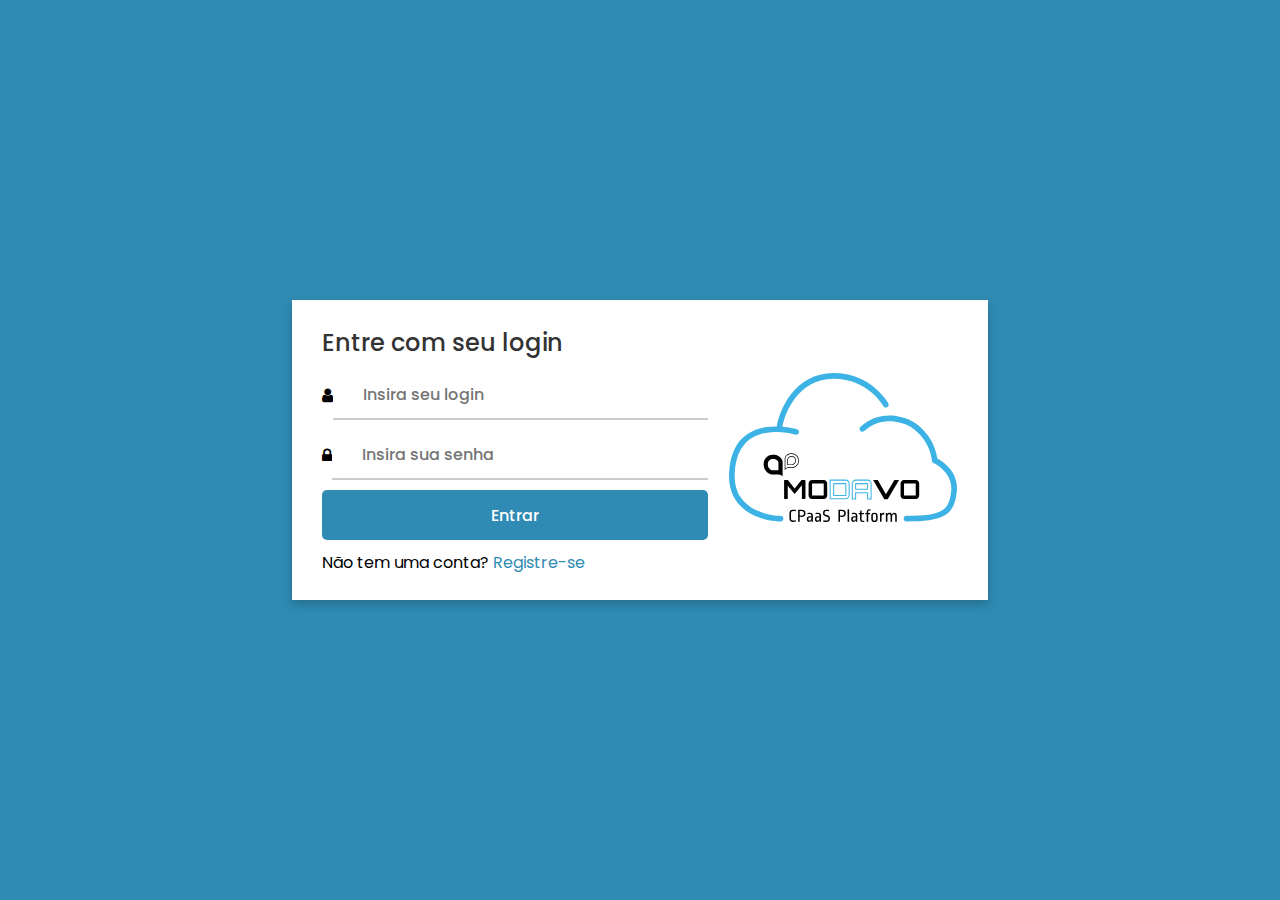
<file: html/login.html>
<!DOCTYPE html>
<html lang="pt-br">

<head>
  <meta charset="UTF-8">
  <meta http-equiv="X-UA-Compatible" content="IE=edge">
  <meta name="viewport" content="width=device-width, initial-scale=1.0">
  <link rel="stylesheet" href="https://cdnjs.cloudflare.com/ajax/libs/font-awesome/4.7.0/css/font-awesome.min.css">
  <link rel="shortcut icon" href="/img/logo.svg" type="image/x-icon">
  <link rel="stylesheet" href="../css/login.css">
  <title>Login CPaaS</title>
</head>

<body>
  <div class="container">
    <!-- login form -->
    <div class="login-form">
      <!-- titulo login -->
      <div class="title">Entre com seu login</div>
      <form action="#" method="post">
        <!-- área login -->
        <div class="input-box">
          <i class='fa fa-user'></i>
          <input type="text" placeholder="Insira seu login" required>

          <!-- === ICON SUCCESS === -->
          <i class="fa-solid fa-circle-check img-success"></i>

          <!-- === ICON ERROR === -->
          <i class="fa-solid fa-circle-exclamation img-error"></i>

        </div>

        <!-- área senha -->
        <div class="input-box">
          <i class='fa fa-lock'></i>
          <input type="password" placeholder="Insira sua senha" required>

          <!-- === ICON SUCCESS === -->
          <i class="fa-solid fa-circle-check img-success"></i>

          <!-- === ICON ERROR === -->
          <i class="fa-solid fa-circle-exclamation img-error"></i>


        </div>
        <!-- "botão" entrar -->
        <div class="input-box">
          <input type="submit" value="Entrar">
        </div>
        <!-- área registre-se -->
        <div class="signup-text">
          Não tem uma conta? <a href="../html/register.html">Registre-se</a>
        </div>
      </form>
    </div>
    <!-- end login form -->
    <!-- login img -->
    <div class="login-img">
      <a href="./index.html">

        <img src="../img/logo.svg" width="100%">
      </a>
    </div>
    <!-- end login img -->
  </div>
</body>

</html>
</file>
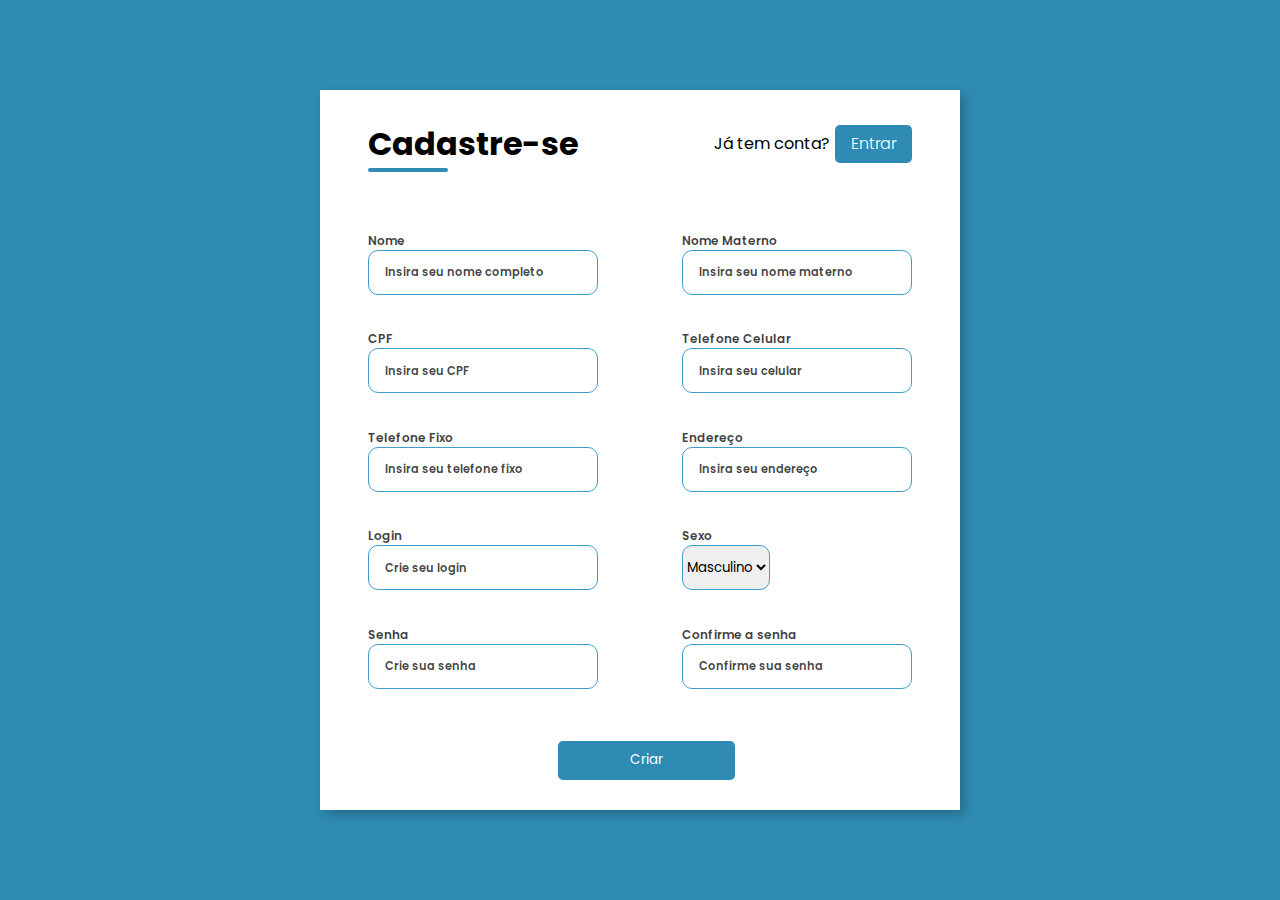
<file: html/register.html>
<!DOCTYPE html>
<html lang="pt-br">

<head>
  <meta charset="UTF-8">
  <meta http-equiv="X-UA-Compatible" content="IE=edge">
  <meta name="viewport" content="width=device-width, initial-scale=1.0">
  <link rel="stylesheet" href="../css/register.css">
  <title>Registro CPaaS</title>
</head>

<body>
  <div class="container">
    <div class="form-image">
      <img src="../img/insert-block-bro.svg">
    </div>
    <div class="form">

      <!-- Cadastre form -->
      <form action="#" method="post">
        <div class="form-header">
          <div class="title">

            <!-- Título cadastre -->
            <h1>Cadastre-se</h1>
          </div>

          <!-- Possui conta? botao -->
          <div class="login-button">
            <p class="already">Já tem conta?</p><a href="../html/login.html">Entrar</a>
          </div>
        </div>

        <div class="input-group">

          <!--area nome-->
          <div class="input-box">

            <label for="Nome">Nome</label>
            <input type="text" id="name" name="name" placeholder="Insira seu nome completo" minlength="15" maxlength="60">

            <small>Error message</small>

          </div>

          <!--area nome materno-->
          <div class="input-box">
            <label for="Nome Materno">Nome Materno</label>
            <input type="text" id="nome-materno" name="nome-materno" placeholder="Insira seu nome materno">

            <small>Error message</small>

          </div>

          <!--area cpf-->
          <div class="input-box">
            <label for="CPF">CPF</label>
            <input type="text" id="cpf" name="cpf" placeholder="Insira seu CPF" maxlength="11" pattern="[0-9]{11}" onblur="formataCPF(this)">

            <small>Error message</small>
          </div>

          <!--area celular-->
          <div class="input-box">
            <label for="Telefone Celular">Telefone Celular</label>
            <input type="text" id="tel-celular" name="tel-celular" placeholder="Insira seu celular" maxlength="13" pattern="[0-9]{13}" onblur="formataphone(this)">

            <small>Error message</small>

          </div>

          <!--area telefone fixo-->
          <div class="input-box">
            <label for="Telefone Fixo">Telefone Fixo</label>
            <input type="text" id="tel-fixo" name="tel-fixo" placeholder="Insira seu telefone fixo" maxlength="12" pattern="[0-9]{12}" onblur="formatatelephone(this)">

            <small>Error message</small>

          </div>

          <!--area endereço-->
          <div class="input-box">
            <label for="Endereço">Endereço</label>
            <input type="text" id="endereco" name="endereço" placeholder="Insira seu endereço" oninvalid="this.setCustomValidity('Preencha com seu endereço completo')" oninput='this.setCustomValidity("")'>

            <small>Error message</small>

          </div>

          <!--area login-->
          <div class="input-box">
            <label for="login">Login</label>
            <input type="login" id="login" name="login" placeholder="Crie seu login">

            <small>Error message</small>

          </div>


          <!--area sexo-->
          <div class="select-box">
            <label for="sexo">Sexo</label>
            <select name="sexo" id="sexo">
              <option value="masculino">Masculino</option>
              <option value="feminino">Feminino</option>
              <option value="outro">Outro</option>
            </select>

            <small>Error message</small>

          </div>

          <!--area senha-->
          <div class="input-box">
            <label for="senha">Senha</label>
            <input type="password" id="password" name="password" placeholder="Crie sua senha" oninvalid="this.setCustomValidity('Preencha com a senha')" oninput='this.setCustomValidity("")'>

            <small>Error message</small>

          </div>

          <!--area confirmar senha-->
          <div class="input-box">
            <label for="senha">Confirme a senha</label>
            <input type="password" id="passwordtwo" name="passwordtwo" placeholder="Confirme sua senha" oninvalid="this.setCustomValidity('Preencha com a senha')" oninput='this.setCustomValidity("")'>

            <small>Error message</small>

          </div>
        </div>

        <!--area criar conta-->
        <div class="submit-button">
          <button type="submit">Criar</button>
        </div>
      </form>

      <!--Fim do form-->
    </div>
  </div>


  <script src="../js/validation.js"></script>
</body>

</html>
</file>
<file: css/login.css>
@import url("https://fonts.googleapis.com/css2?family=Poppins:wght@100;300;400&display=swap");

* {
  font-family: "Poppins", sans-serif;
  margin: 0;
  padding: 0;
  box-sizing: border-box;
}

:root {
  --defaut-color: #2f8bb3;
}

::selection {
  background-color: var(--defaut-color);
  color: white;
}

body {
  min-height: 100vh;
  display: flex;
  align-items: center;
  justify-content: center;
  background-color: var(--defaut-color);
  padding: 40px;
}

.container {
  max-width: 850px;
  background: #fff;
  box-shadow: 0 5px 10px rgb(0, 0, 0, 0.2);
  display: flex;
  align-items: center;
  justify-content: center;
  padding: 25px 30px;
}

.container .login-form .title {
  position: relative;
  font-size: 24px;
  font-weight: 500;
  color: #333;
}

.container .login-form .title::before {
  content: "";
  position: absolute;
  left: 0;
  bottom: 0;
  height: 3px;
  width: 0px;
  background-color: var(--defaut-color);
}

.container .login-form .input-box {
  display: flex;
  align-items: center;
  height: 50px;
  width: 100%;
  margin: 10px 0;
  position: relative;
}

.container .login-form .input-box input {
  height: 100%;
  width: 100%;
  outline: none;
  border: none;
  padding: 0 30px;
  font-size: 16px;
  font-weight: 500;
  border-bottom: 2px solid rgb(0, 0, 0, 0.2);
  transition: all 0.3s ease;
}

.container .login-form .input-box input:focus,
.container .login-form .input-box input:valid {
  border-color: var(--defaut-color);
}

.container .login-form .input-box input[type="submit"] {
  background-color: var(--defaut-color);
  border: 0;
  color: #fff;
  border-radius: 5px;
  cursor: pointer;
}

.container .login-form .input-box a {
  color: var(--defaut-color);
  text-decoration: none;
}

.container .login-form .signup-text a {
  color: var(--defaut-color);
  text-decoration: none;
}

.forgot a {
  color: var(--defaut-color);
}

.login-img img {
  height: 150px;
  padding-left: 20px;
}

@media (max-width: 800px) {
  .login-img {
    display: none;
  }
}
</file>
<file: css/register.css>
@import url("https://fonts.googleapis.com/css2?family=Poppins:wght@100;300;400&display=swap");

:root {
  --defaut-color: #2f8bb3;
  --default-color2: #3ea0ca;
}

::selection {
  background-color: var(--defaut-color);
  color: white;
}

* {
  font-family: "Poppins", sans-serif;
  padding: 0;
  margin: 0;
  box-sizing: border-box;
}

body {
  width: 100%;
  height: 100vh;
  display: flex;
  justify-content: center;
  align-items: center;
  background: var(--defaut-color);
}

.container {
  width: 80%;
  height: 80vh;
  display: flex;
  box-shadow: 5px 5px 10px rgba(0, 0, 0, 0.212);
}

.form-image {
  width: 50%;
  display: flex;
  justify-content: center;
  align-items: center;
  background-color: white;
  padding: 1rem;
}

.form {
  width: 50%;
  display: flex;
  justify-content: center;
  align-items: center;
  flex-direction: column;
  background-color: white;
  padding: 3rem;
}

.form-header {
  margin-bottom: 3rem;
  display: flex;
  justify-content: space-between;
}

.login-button {
  display: flex;
  align-items: center;
}

.select-box {
  display: flex;
  flex-direction: column;
  padding-right: 142px;
}

.submit-button {
  padding-left: 35%;
}

.submit-button button {
  color: #fff;
}

.login-button a {
  border: none;
  background-color: var(--defaut-color);
  padding: 0.4rem 1rem;
  border-radius: 5px;
  cursor: pointer;
  text-decoration: none;
  font-weight: 300;
  color: #fff;
}

.login-button a:hover {
  background-color: var(--default-color2);
}

.form-header h1::after {
  content: "";
  display: block;
  width: 5rem;
  height: 0.3rem;
  background-color: var(--defaut-color);
  margin: 0 auto;
  position: absolute;
  border-radius: 10px;
}

.input-group {
  display: flex;
  flex-wrap: wrap;
  justify-content: space-between;
  padding: 1rem 0;
}

.input-box {
  display: flex;
  flex-direction: column;
  margin-bottom: 1.1rem;
  max-width: 230px;
}

.input-box ::placeholder {
  font-weight: 550;
  font-size: 85%;
}
.input-box input {
  padding-left: 1rem;
}

.input-box input,
.select-box select {
  height: 45px;
  border: 1px solid #3ea0ca;
  border-radius: 10px;
}

.input-box input:hover {
  background-color: #eeeeee75;
}

.input-box input:focus-visible {
  outline: 1px solid var(--defaut-color);
}

.input-box label,
.select-box label {
  font-size: 0.75rem;
  font-weight: 600;
  color: #000000c0;
}

.input-box input::placeholder {
  color: #000000be;
}

.submit-button button {
  width: 50%;
  border: none;
  background-color: var(--defaut-color);
  padding: 0.62rem;
  border-radius: 5px;
  cursor: pointer;
}

.submit-button button:hover {
  background-color: var(--default-color2);
}

.submit-button button a {
  text-decoration: none;
  font-size: 0.93rem;
  font-weight: 500;
  color: #fff;
}

.already {
  padding-right: 5px;
}

@media screen and (max-width: 1330px) {
  .form-image {
    display: none;
  }

  .container {
    width: 50%;
  }

  .form {
    width: 100%;
  }
}

@media screen and (max-width: 1064px) {
  .container {
    width: 90%;
    height: auto;
  }

  .input-group {
    flex-direction: column;
    overflow-y: scroll;
    flex-wrap: nowrap;
    max-height: 10rem;
    padding-right: 5rem;
  }

  .already {
    display: none;
  }

  .login-button a {
    padding: 3px 7px;
    margin-left: 15px;
  }
}

/* INPUT ERROR E SUCCESS */
.input-box.success input,
.select-box.success label {
  border: 3px solid #4eca64;
}

.input-box.error input,
.select-box.error select {
  border: 3px solid #db5a5a;
}

.input-box.error small,
.select-box.error small {
  visibility: visible;
}

.input-box small,
.select-box small {
  visibility: hidden;
  font-size: 0.75rem;
  color: #db5a5a;
}
</file>
